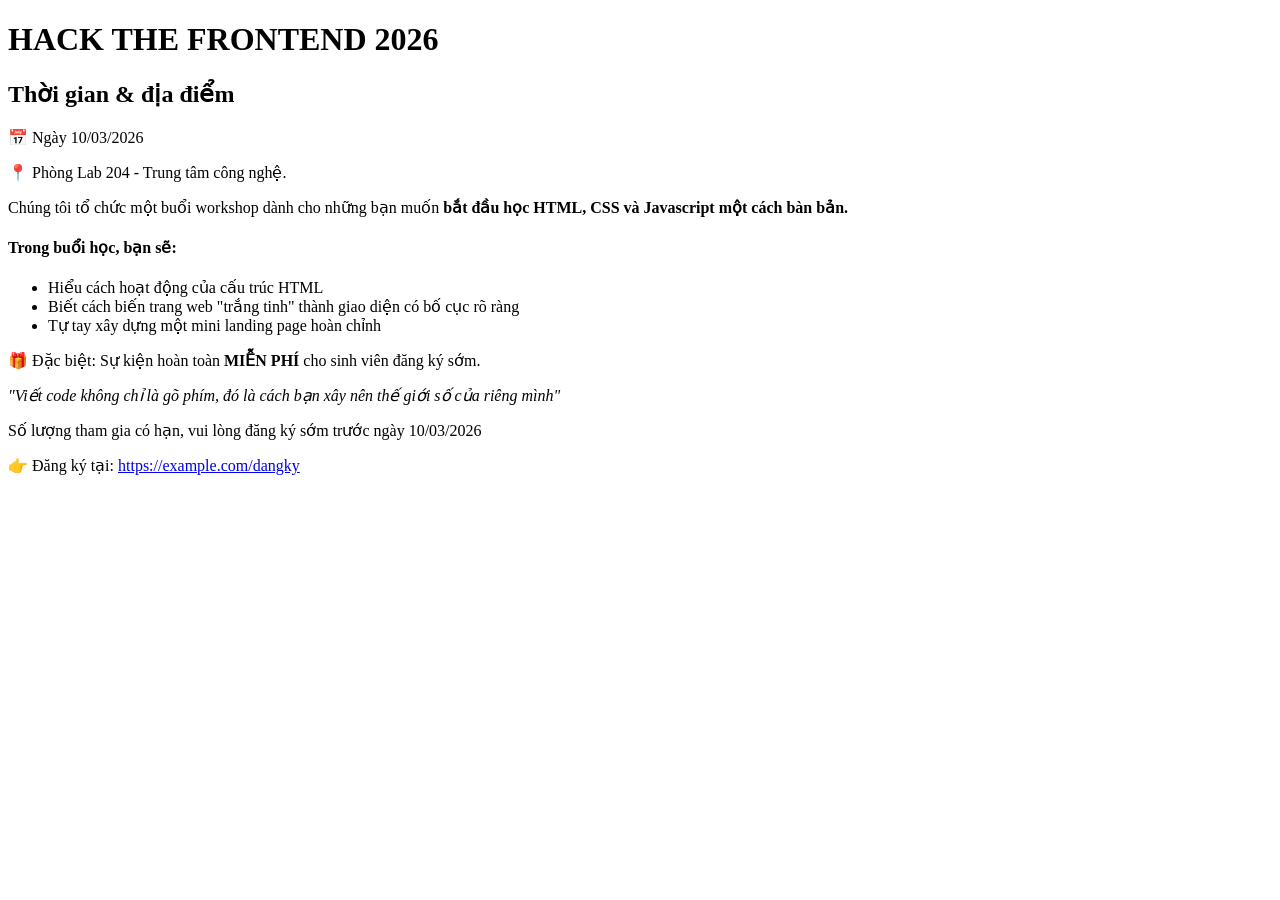
<file: Bai1/index.html>
<!DOCTYPE html>
<html lang="vi">
<head>
    <meta charset="UTF-8">
    <meta name="viewport" content="width=device-width, initial-scale=1.0">
    <title>Thông báo sự kiện</title>
</head>
<body>
    <div>
        <h1>HACK THE FRONTEND 2026</h1>

        <div>
            <h2>Thời gian & địa điểm</h2>
            <p>📅 Ngày 10/03/2026</p>
            <p>📍 Phòng Lab 204 - Trung tâm công nghệ.</p>
        </div>
    </div>

    <div>
        <p>Chúng tôi tổ chức một buổi workshop dành cho những bạn muốn <strong>bắt đầu học HTML, CSS và Javascript một cách bàn bản.</strong></p>
        <h4>Trong buổi học, bạn sẽ:</h4>
        
        <ul>
            <li>Hiểu cách hoạt động của cấu trúc HTML</li>
            <li>Biết cách biến trang web "trắng tinh" thành giao diện có bố cục rõ ràng</li>
            <li>Tự tay xây dựng một mini landing page hoàn chỉnh</li>
        </ul>

        <P>🎁 Đặc biệt: Sự kiện hoàn toàn <Strong>MIỄN PHÍ</Strong> cho sinh viên đăng ký sớm.</P>
        <p><em>"Viết code không chỉ là gõ phím, đó là cách bạn xây nên thế giới số của riêng mình"</em></p>
        <p>Số lượng tham gia có hạn, vui lòng đăng ký sớm trước ngày 10/03/2026</p>
        <p>👉 Đăng ký tại: <a href="#">https://example.com/dangky</a></p>
    </div>
</body>
</html>
</file>
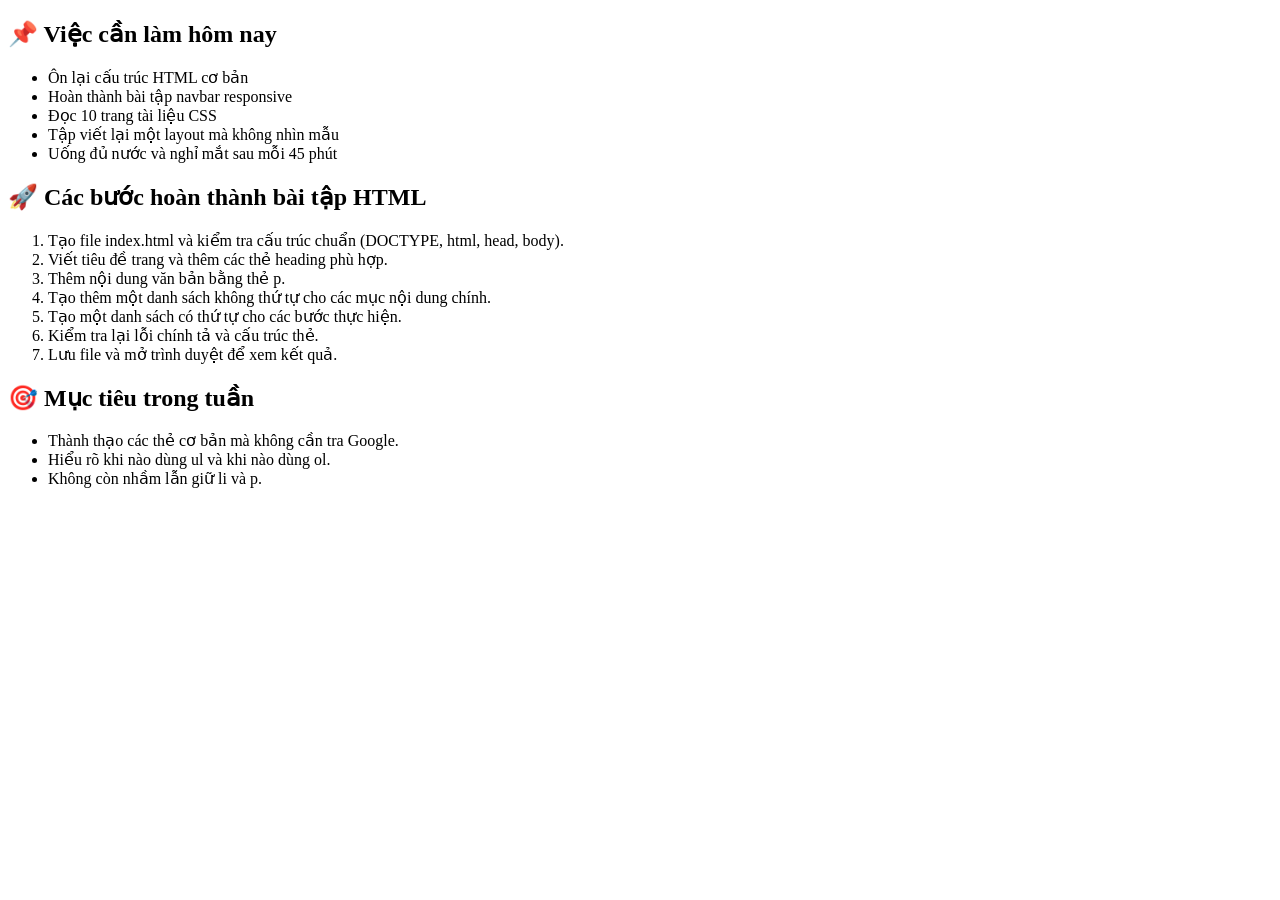
<file: Bai3/index.html>
<!DOCTYPE html>
<html lang="vi">
<head>
    <meta charset="UTF-8">
    <meta name="viewport" content="width=device-width, initial-scale=1.0">
    <title>Document</title>
</head>
<body>
    <div>
        <h2>📌 Việc cần làm hôm nay</h2>
        <ul>
            <li>Ôn lại cấu trúc HTML cơ bản</li>
            <li>Hoàn thành bài tập navbar responsive</li>
            <li>Đọc 10 trang tài liệu CSS</li>
            <li>Tập viết lại một layout mà không nhìn mẫu</li>
            <li>Uống đủ nước và nghỉ mắt sau mỗi 45 phút</li>
        </ul>
    </div>

    <div>
        <h2>🚀 Các bước hoàn thành bài tập HTML</h2>
        <ol>
            <li>Tạo file index.html và kiểm tra cấu trúc chuẩn (DOCTYPE, html, head, body).</li>
            <li>Viết tiêu đề trang và thêm các thẻ heading phù hợp.</li>
            <li>Thêm nội dung văn bản bằng thẻ p.</li>
            <li>Tạo thêm một danh sách không thứ tự cho các mục nội dung chính.</li>
            <li>Tạo một danh sách có thứ tự cho các bước thực hiện.</li>
            <li>Kiểm tra lại lỗi chính tả và cấu trúc thẻ.</li>
            <li>Lưu file và mở trình duyệt để xem kết quả.</li>
        </ol>
    </div>

    <div>
        <h2>🎯 Mục tiêu trong tuần</h2>
        <ul>
            <li>Thành thạo các thẻ cơ bản mà không cần tra Google.</li>
            <li>Hiểu rõ khi nào dùng ul và khi nào dùng ol.</li>
            <li>Không còn nhầm lẫn giữ li và p.</li>
        </ul>
    </div>
</body>
</html>
</file>
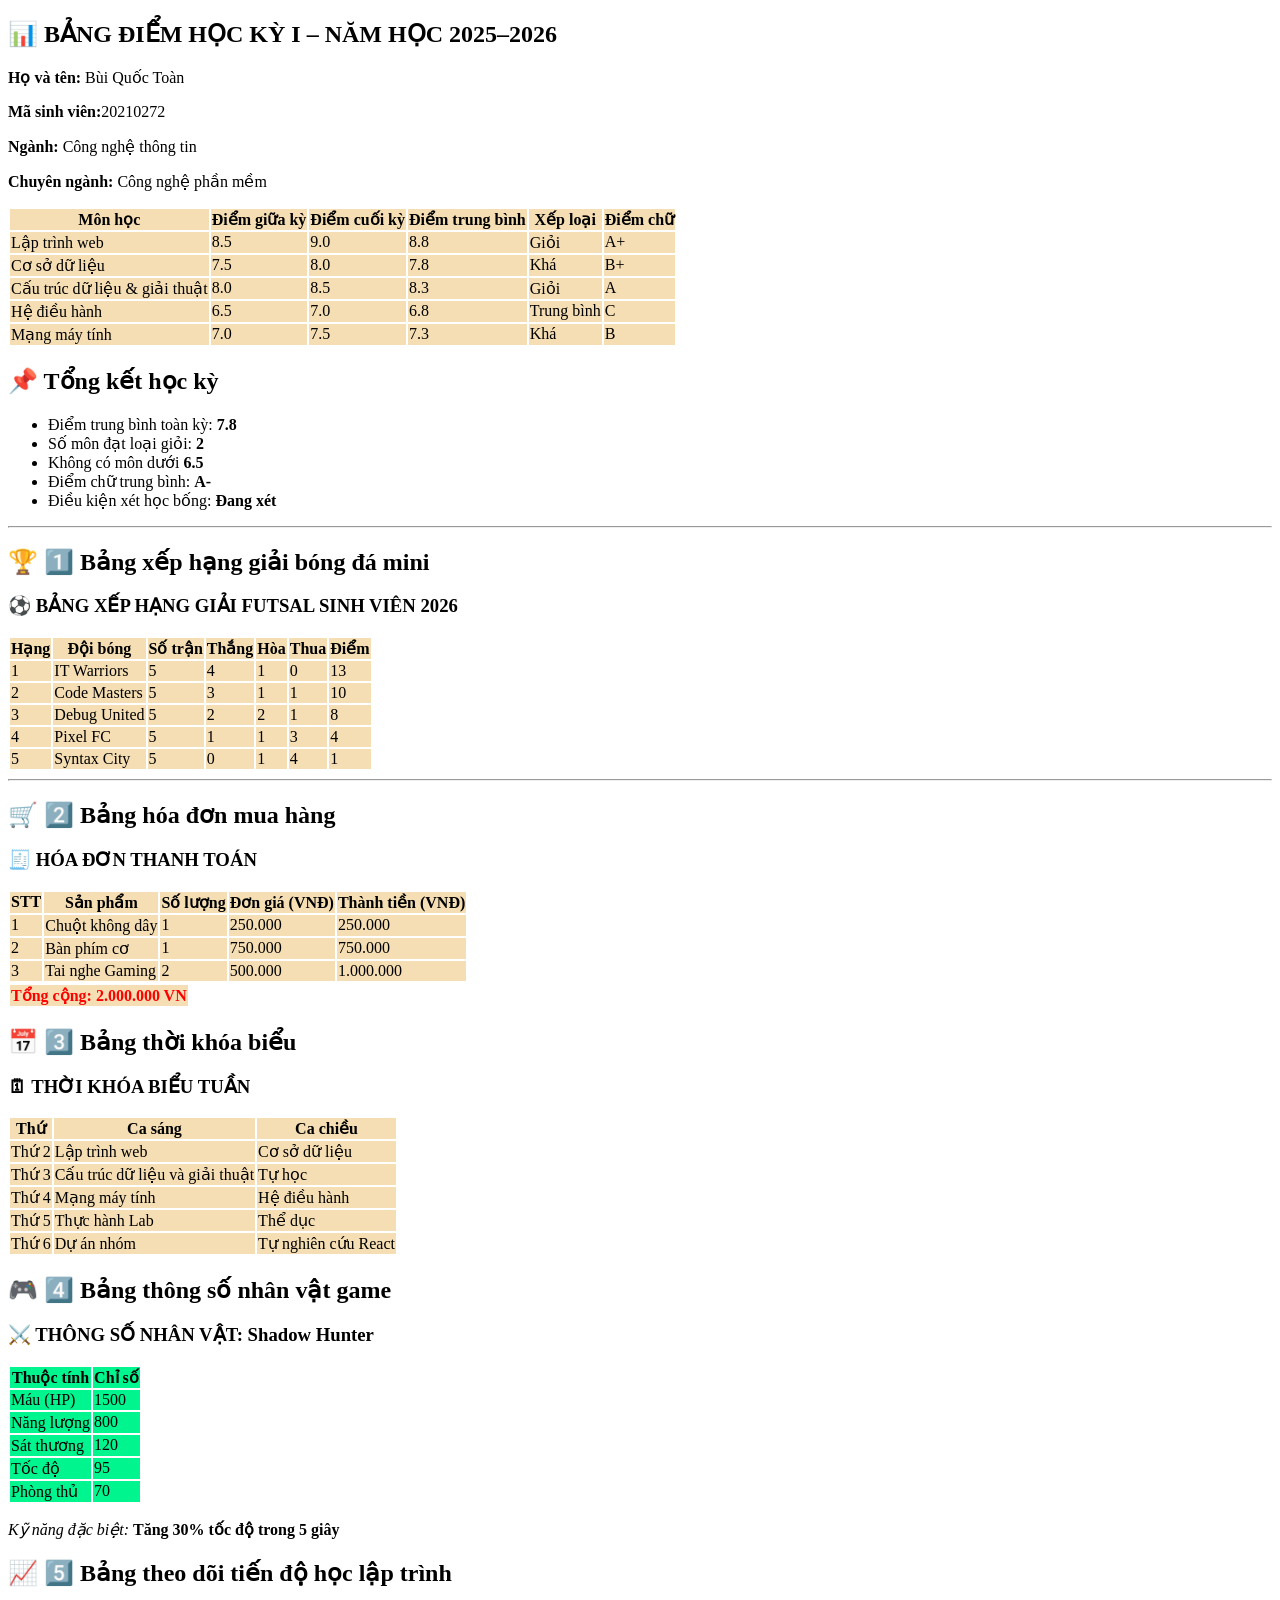
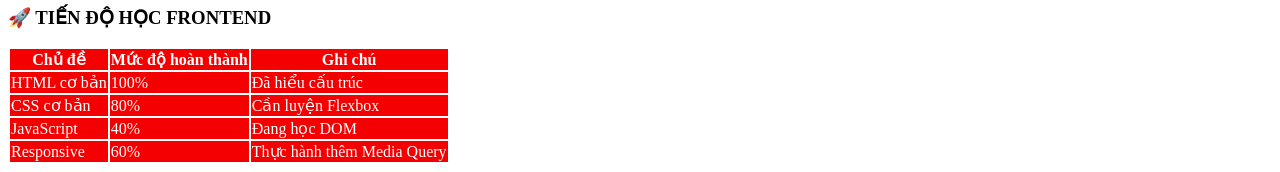
<file: Bai4/index.html>
<!DOCTYPE html>
<html lang="en">
<head>
    <meta charset="UTF-8">
    <meta name="viewport" content="width=device-width, initial-scale=1.0">
    <title>Bảng điểm sinh viên</title>
</head>
<body>
    <div>
    <div>
        <h2>📊 BẢNG ĐIỂM HỌC KỲ I – NĂM HỌC 2025–2026</h2>
        <p><strong>Họ và tên:</strong> Bùi Quốc Toàn</p>
        <p><strong>Mã sinh viên:</strong>20210272</p>
        <p><strong>Ngành: </strong>Công nghệ thông tin</p>
        <p><strong>Chuyên ngành: </strong>Công nghệ phần mềm</p>
    </div>

    <div>
        <table>
            <tr style="border: 2px; background: wheat;">
                <th>Môn học</th>
                <th>Điểm giữa kỳ</th>
                <th>Điểm cuối kỳ</th>
                <th>Điểm trung bình</th>
                <th>Xếp loại</th>
                <th>Điểm chữ</th>
            </tr>
            <tr style="border: 2px; background: wheat;">
                <td>Lập trình web</td>
                <td>8.5</td>
                <td>9.0</td>
                <td>8.8</td>
                <td>Giỏi</td>
                <td>A+</td>
            </tr>
            <tr style="border: 2px; background: wheat;">
                <td>Cơ sở dữ liệu</td>
                <td>7.5</td>
                <td>8.0</td>
                <td>7.8</td>
                <td>Khá</td>
                <td>B+</td>
            </tr>
            <tr style="border: 2px; background: wheat;">
                <td>Cấu trúc dữ liệu & giải thuật</td>
                <td>8.0</td>
                <td>8.5</td>
                <td>8.3</td>
                <td>Giỏi</td>
                <td>A</td>
            </tr>
            <tr style="border: 2px; background: wheat;">
                <td>Hệ điều hành</td>
                <td>6.5</td>
                <td>7.0</td>
                <td>6.8</td>
                <td>Trung bình</td>
                <td>C</td>
            </tr>
            <tr style="border: 2px; background: wheat;">
                <td>Mạng máy tính</td>
                <td>7.0</td>
                <td>7.5</td>
                <td>7.3</td>
                <td>Khá</td>
                <td>B</td>
            </tr>
        </table>
    </div>
    
    <div>
        <h2>📌 Tổng kết học kỳ</h2>
        <ul>
            <li>Điểm trung bình toàn kỳ: <strong>7.8</strong></li>
            <li>Số môn đạt loại giỏi: <strong>2</strong></li>
            <li>Không có môn dưới <strong>6.5</strong></li>
            <li>Điểm chữ trung bình: <strong>A-</strong></li>
            <li>Điều kiện xét học bống: <strong>Đang xét</strong></li>
        </ul>
    </div>
    </div>

    <hr>

    <div>
        <div>
            <h2>🏆 1️⃣ Bảng xếp hạng giải bóng đá mini</h2>
            <h3>⚽ BẢNG XẾP HẠNG GIẢI FUTSAL SINH VIÊN 2026</h3>
        </div>
        <div>
            <table>
                <tr style="border: 2px; background: wheat;">
                    <th>Hạng</th>
                    <th>Đội bóng</th>
                    <th>Số trận</th>
                    <th>Thắng</th>
                    <th>Hòa</th>
                    <th>Thua</th>
                    <th>Điểm</th>
                </tr>

                <tr style="border: 2px; background: wheat;">
                    <td>1</td>
                    <td>IT Warriors</td>
                    <td>5</td>
                    <td>4</td>
                    <td>1</td>
                    <td>0</td>
                    <td>13</td>
                </tr>

                <tr style="border: 2px; background: wheat;">
                    <td>2</td>
                    <td>Code Masters</td>
                    <td>5</td>
                    <td>3</td>
                    <td>1</td>
                    <td>1</td>
                    <td>10</td>
                </tr>

                <tr style="border: 2px; background: wheat;">
                    <td>3</td>
                    <td>Debug United</td>
                    <td>5</td>
                    <td>2</td>
                    <td>2</td>
                    <td>1</td>
                    <td>8</td>
                </tr>

                <tr style="border: 2px; background: wheat;">
                    <td>4</td>
                    <td>Pixel FC</td>
                    <td>5</td>
                    <td>1</td>
                    <td>1</td>
                    <td>3</td>
                    <td>4</td>
                </tr>

                <tr style="border: 2px; background: wheat;">
                    <td>5</td>
                    <td>Syntax City</td>
                    <td>5</td>
                    <td>0</td>
                    <td>1</td>
                    <td>4</td>
                    <td>1</td>
                </tr>

            </table>
        </div>

    </div>

    <hr>

    <div>
        <div>
            <h2>🛒 2️⃣ Bảng hóa đơn mua hàng</h2>
            <h3>🧾 HÓA ĐƠN THANH TOÁN</h3>
        </div>

        <div>
            <table >
                <tr style="border: 2px; background: wheat;">
                    <th>STT</th>
                    <th>Sản phẩm</th>
                    <th>Số lượng</th>
                    <th>Đơn giá (VNĐ)</th>
                    <th>Thành tiền (VNĐ)</th>
                </tr>

                <tr style="border: 2px; background: wheat;">
                    <td>1</td>
                    <td>Chuột không dây</td>
                    <td>1</td>
                    <td>250.000</td>
                    <td>250.000</td>
                </tr>
                
                <tr style="border: 2px; background: wheat;">
                    <td>2</td>
                    <td>Bàn phím cơ</td>
                    <td>1</td>
                    <td>750.000</td>
                    <td>750.000</td>
                </tr>
                
                <tr style="border: 2px; background: wheat;">
                    <td>3</td>
                    <td>Tai nghe Gaming</td>
                    <td>2</td>
                    <td>500.000</td>
                    <td>1.000.000</td>
                </tr>
                
            </table>
            <table>
                <tr style="border: 2px; background: wheat;">
                    <th style="color: red;">Tổng cộng: 2.000.000 VN</th>
                </tr>
            </table>
        </div>
    </div>

    <div>
        <div>
            <h2>📅 3️⃣ Bảng thời khóa biểu</h2>
            <h3>🗓 THỜI KHÓA BIỂU TUẦN</h3>
        </div>
        
        <div>
            <table>
                <tr style="border: 2px; background: wheat;">
                    <th>Thứ</th>
                    <th>Ca sáng</th>
                    <th>Ca chiều</th>
                </tr>

                <tr style="border: 2px; background: wheat;">
                    <td>Thứ 2</td>
                    <td>Lập trình web</td>
                    <td>Cơ sở dữ liệu</td>
                </tr>

                <tr style="border: 2px; background: wheat;">
                    <td>Thứ 3</td>
                    <td>Cấu trúc dữ liệu và giải thuật</td>
                    <td>Tự học</td>
                </tr>
                <tr style="border: 2px; background: wheat;">
                    <td>Thứ 4</td>
                    <td>Mạng máy tính</td>
                    <td>Hệ điều hành</td>
                </tr>

                <tr style="border: 2px; background: wheat;">
                    <td>Thứ 5</td>
                    <td>Thực hành Lab</td>
                    <td>Thể dục</td>    
                </tr>

                <tr style="border: 2px; background: wheat;">
                    <td>Thứ 6</td>
                    <td>Dự án nhóm</td>
                    <td>Tự nghiên cứu React</td>
                </tr>
            </table>
        </div>
    </div>

    <div>
        <div>
            <h2>🎮 4️⃣ Bảng thông số nhân vật game</h2>
            <h3>⚔️ THÔNG SỐ NHÂN VẬT: Shadow Hunter</h3>
        </div>
        
        <div>
            <table>
                <tr style="border: 5px; background: rgb(0, 245, 143);">
                    <th>Thuộc tính</th>
                    <th>Chỉ số</th>
                </tr>

                <tr style="border: 5px; background: rgb(0, 245, 143);">
                    <td>Máu (HP)</td>
                    <td>1500</td>
                </tr>

                <tr style="border: 5px; background: rgb(0, 245, 143);">
                    <td>Năng lượng</td>
                    <td>800</td>
                </tr>

                <tr style="border: 5px; background: rgb(0, 245, 143);">
                    <td>Sát thương</td>
                    <td>120</td>
                </tr>

                <tr style="border: 5px; background: rgb(0, 245, 143);">
                    <td>Tốc độ</td>
                    <td>95</td>
                </tr>
                
                <tr style="border: 5px; background: rgb(0, 245, 143);">
                    <td>Phòng thủ</td>
                    <td>70</td>
                </tr>
                
            </table>
            <p> <em>Kỹ năng đặc biệt:</em> <strong>Tăng 30% tốc độ trong 5 giây</strong></p>
        </div>

    </div>

    <div>
        <div>
            <h2>📈 5️⃣ Bảng theo dõi tiến độ học lập trình</h2>
            <h3>🚀 TIẾN ĐỘ HỌC FRONTEND</h3>
        </div>

        <div>
            <table>
                <tr style="border: 5px; background: rgb(245, 0, 0); color: white;">
                    <th>Chủ đề</th>
                    <th>Mức độ hoàn thành</th>
                    <th>Ghi chú</th>
                </tr>

                <tr style="border: 5px; background: rgb(245, 0, 0); color: white;">
                    <td>HTML cơ bản</td>
                    <td>100%</td>
                    <td>Đã hiểu cấu trúc</td>
                </tr>

                <tr style="border: 5px; background: rgb(245, 0, 0); color: white;">
                    <td>CSS cơ bản</td>
                    <td>80%</td>
                    <td>Cần luyện Flexbox</td>
                </tr>

                <tr style="border: 5px; background: rgb(245, 0, 0); color: white;">
                    <td>JavaScript</td>
                    <td>40%</td>
                    <td>Đang học DOM</td>
                </tr>

                <tr style="border: 5px; background: rgb(245, 0, 0); color: white;">
                    <td>Responsive</td>
                    <td>60%</td>
                    <td>Thực hành thêm Media Query</td>
                </tr>
            </table>
        </div>
    </div>
</body>
</html>
</file>
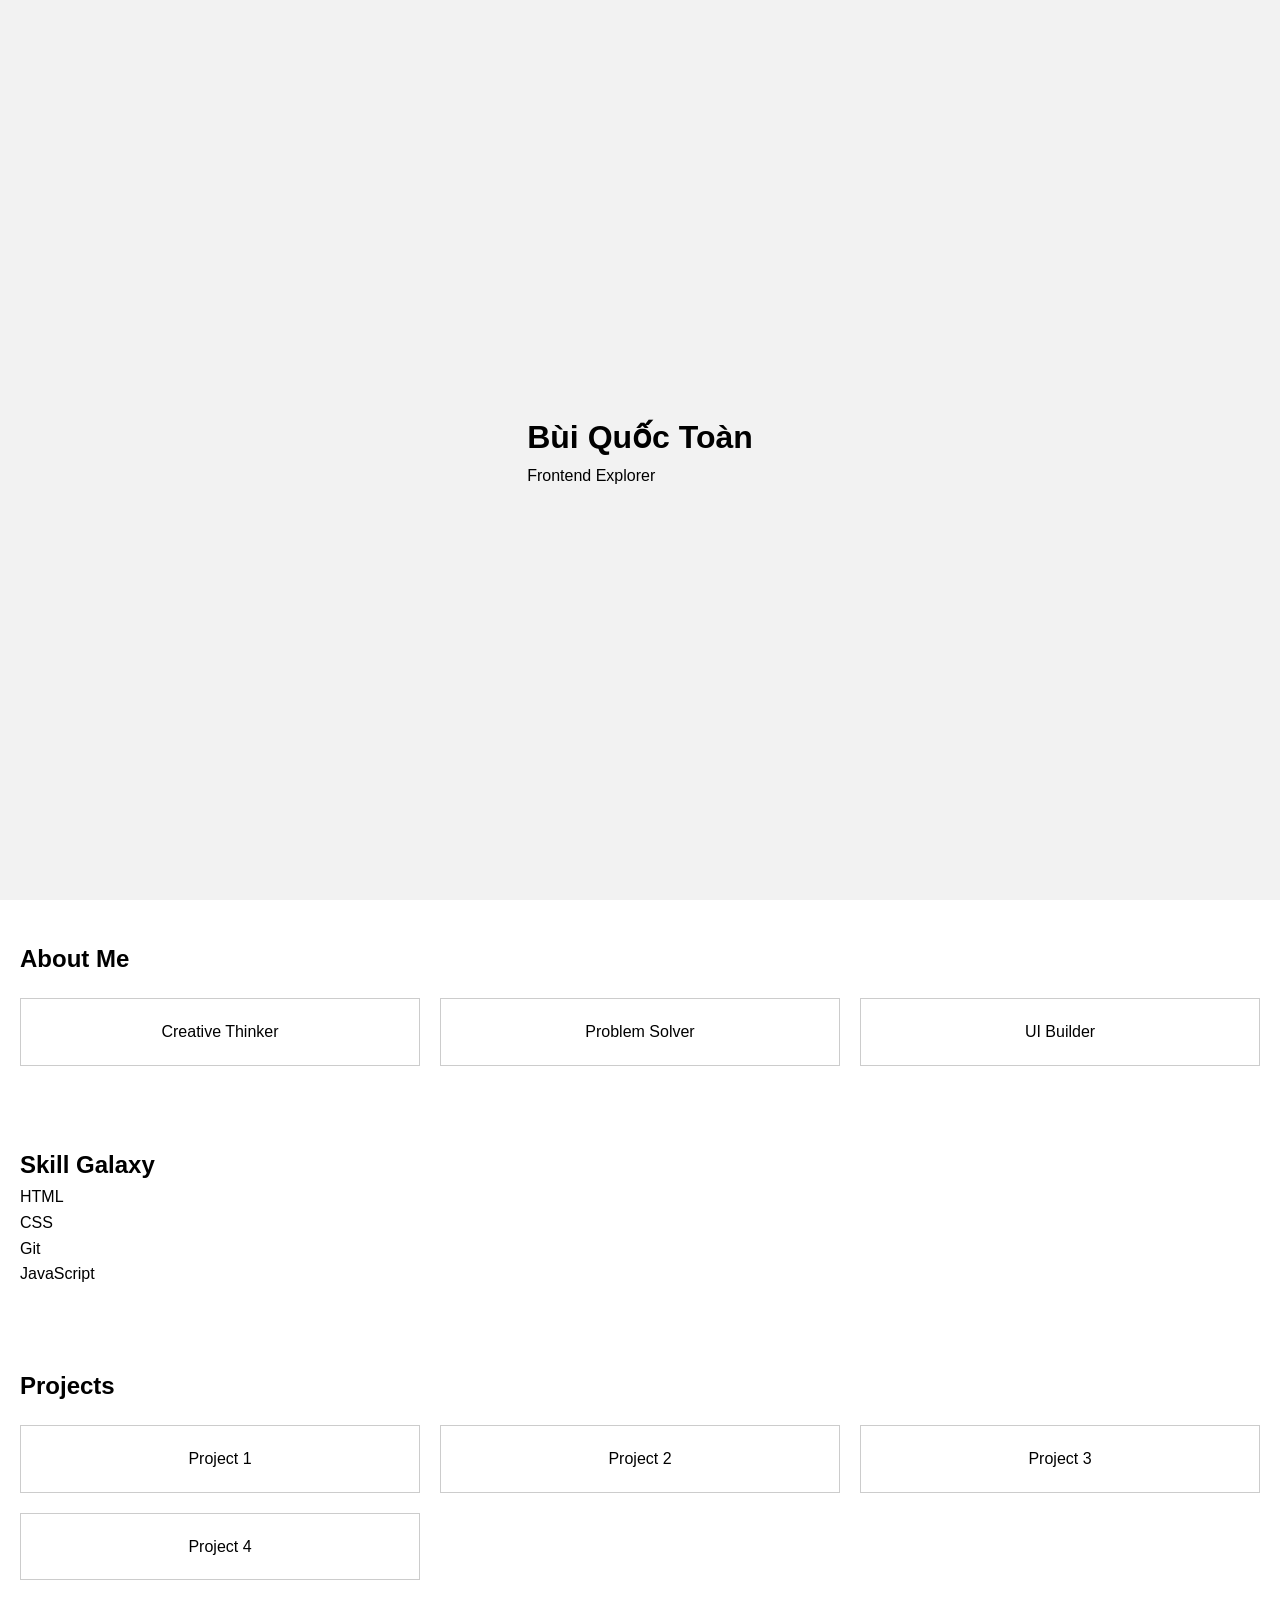
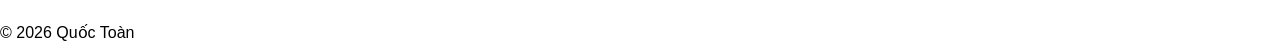
<file: Thuc-hanh-CSS/bai-1/index.html>
<!DOCTYPE html>
<html lang="vi">
<head>
  <meta charset="UTF-8" />
  <meta name="viewport" content="width=device-width, initial-scale=1.0" />
  <title>Quốc Toàn | Creative Frontend</title>
  <link rel="stylesheet" href="style.css" />
</head>
<body>

  <header class="hero">
    <div class="hero__content">
      <h1 class="hero__title">Bùi Quốc Toàn</h1>
      <p class="hero__tagline">Frontend Explorer</p>
    </div>
  </header>

  <main>

    <section class="about">
      <h2>About Me</h2>
      <div class="about__cards">
        <article class="card">Creative Thinker</article>
        <article class="card">Problem Solver</article>
        <article class="card">UI Builder</article>
      </div>
    </section>

    <section class="skills">
      <h2>Skill Galaxy</h2>
      <div class="skills__container">
        <div class="skill">HTML</div>
        <div class="skill">CSS</div>
        <div class="skill">Git</div>
        <div class="skill">JavaScript</div>
      </div>
    </section>

    <section class="projects">
      <h2>Projects</h2>
      <div class="projects__grid">
        <article class="project project--big">Project 1</article>
        <article class="project">Project 2</article>
        <article class="project">Project 3</article>
        <article class="project project--wide">Project 4</article>
      </div>
    </section>

  </main>

  <footer>
    <p>© 2026 Quốc Toàn</p>
  </footer>

</body>
</html>
</file>
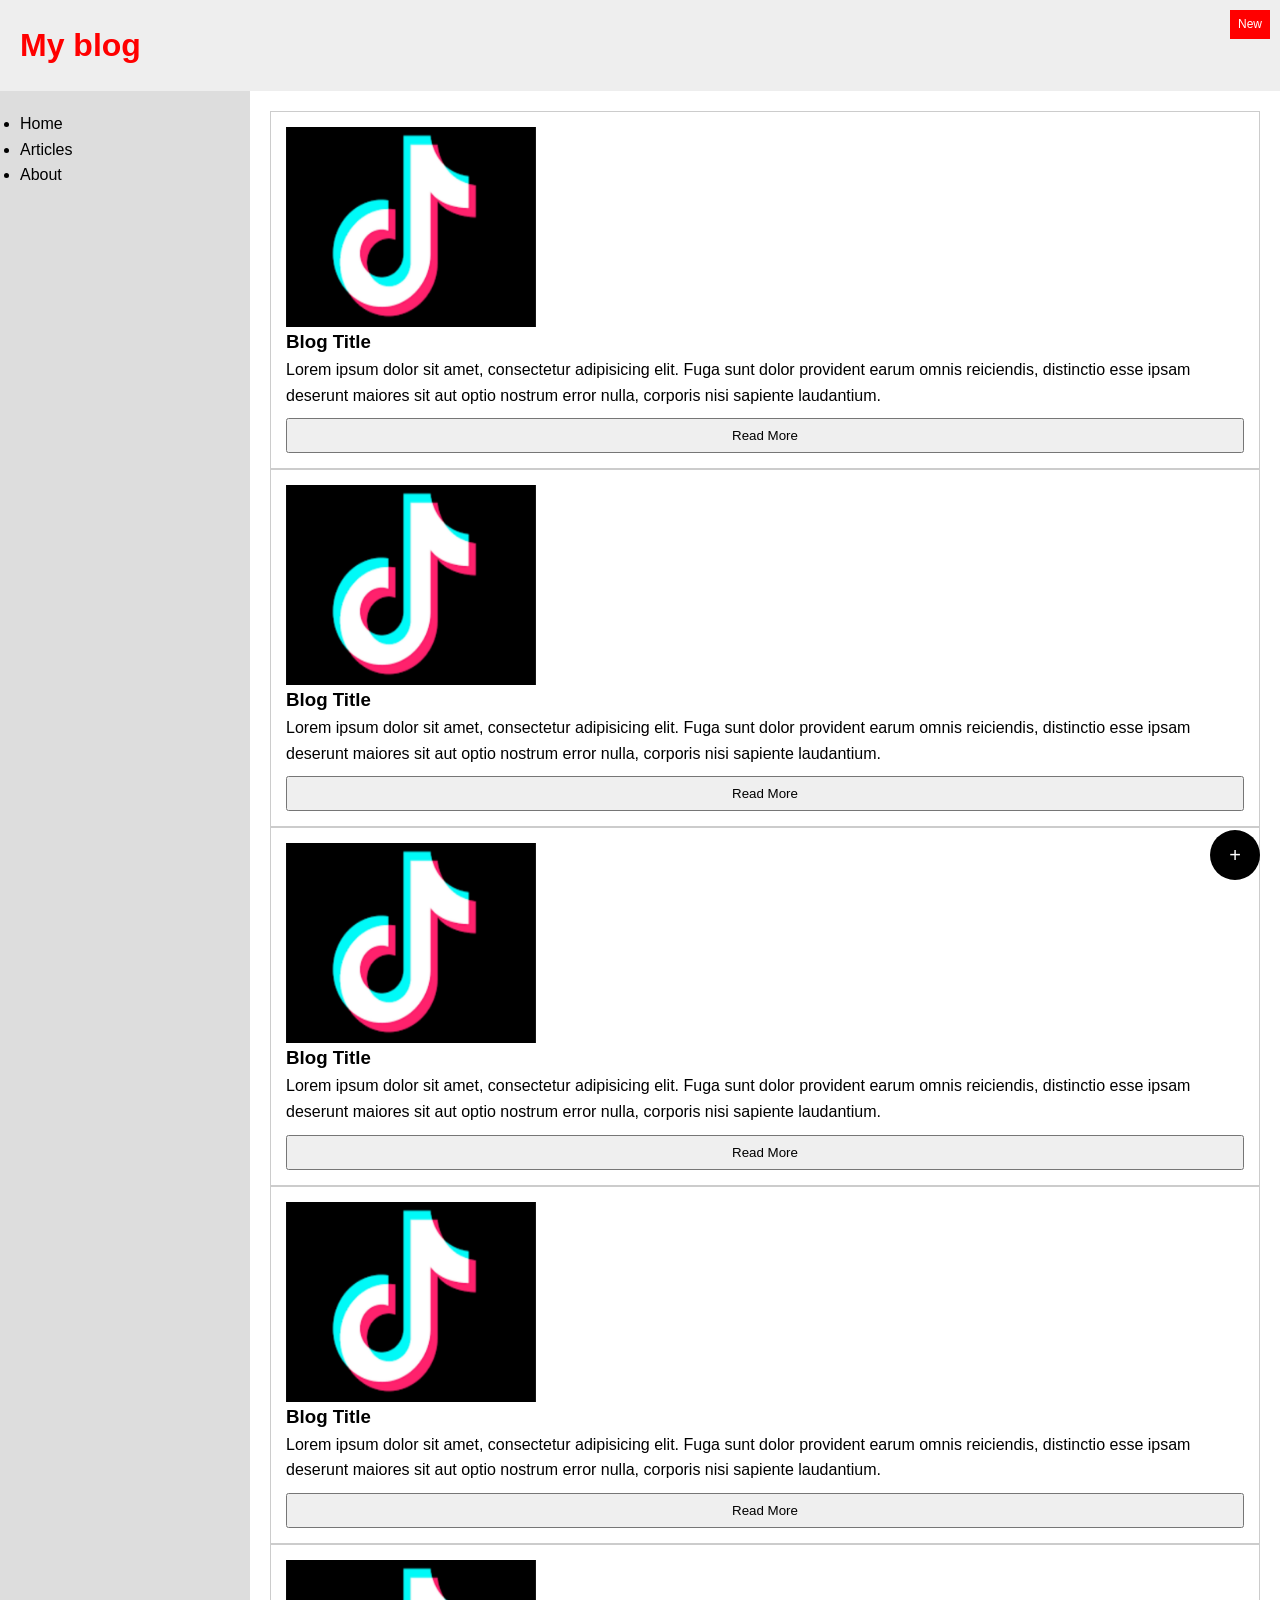
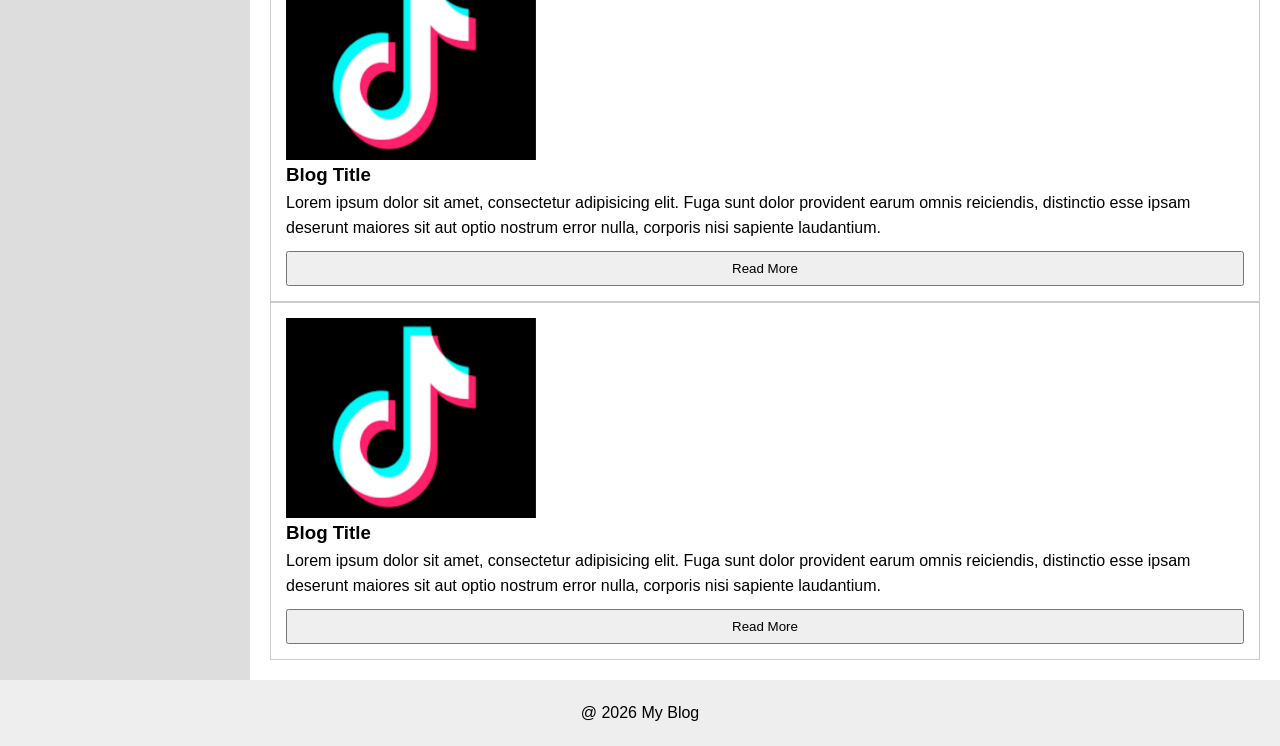
<file: Thuc-hanh-CSS/bai-2/index.html>
<!DOCTYPE html>
<html lang="vi">
<head>
    <meta charset="UTF-8">
    <meta name="viewport" content="width=device-width, initial-scale=1.0">
    <title>Blog Layout Training</title>
    <link rel="stylesheet" href="style.css">
</head>
<body>
    <!-- Layout Grip chính -->
     <div class="layout">

        <!-- HEADER -->
        <header class="header">
        <h1>My blog</h1>    
        </header>

        <!-- SIDE BAR -->
         <aside class="sidebar">
            <nav >
                <ul>
                    <li>Home</li>
                    <li>Articles</li>
                    <li>About</li>
                </ul>
            </nav>
         </aside>

         <!-- MAIN CONTENT -->
        <main class="main">
            <!-- Grip chứa các blog card -->
             <div class="blog-grip">
                <!-- Một blog card -->
                 <article class="card">
                    <div class="image-wrap">
                        <img src="/Thuc-hanh-CSS/img/iconTT.jpg" alt="Ảnh minh họa">
                        <span class="badge">New</span>
                    </div>
                    <h3>Blog Title</h3>
                    <p>Lorem ipsum dolor sit amet, consectetur adipisicing elit. Fuga sunt dolor provident earum omnis reiciendis, distinctio esse ipsam deserunt maiores sit aut optio nostrum error nulla, corporis nisi sapiente laudantium.</p>
                    <button>Read More</button>
                 </article>

                 <article class="card">
                    <div class="image-wrap">
                        <img src="/Thuc-hanh-CSS/img/iconTT.jpg" alt="Ảnh minh họa">
                        <span class="badge">New</span>
                    </div>
                    <h3>Blog Title</h3>
                    <p>Lorem ipsum dolor sit amet, consectetur adipisicing elit. Fuga sunt dolor provident earum omnis reiciendis, distinctio esse ipsam deserunt maiores sit aut optio nostrum error nulla, corporis nisi sapiente laudantium.</p>
                    <button>Read More</button>
                 </article>

                 <article class="card">
                    <div class="image-wrap">
                        <img src="/Thuc-hanh-CSS/img/iconTT.jpg" alt="Ảnh minh họa">
                        <span class="badge">New</span>
                    </div>
                    <h3>Blog Title</h3>
                    <p>Lorem ipsum dolor sit amet, consectetur adipisicing elit. Fuga sunt dolor provident earum omnis reiciendis, distinctio esse ipsam deserunt maiores sit aut optio nostrum error nulla, corporis nisi sapiente laudantium.</p>
                    <button>Read More</button>
                 </article>

                 <article class="card">
                    <div class="image-wrap">
                        <img src="/Thuc-hanh-CSS/img/iconTT.jpg" alt="Ảnh minh họa">
                        <span class="badge">New</span>
                    </div>
                    <h3>Blog Title</h3>
                    <p>Lorem ipsum dolor sit amet, consectetur adipisicing elit. Fuga sunt dolor provident earum omnis reiciendis, distinctio esse ipsam deserunt maiores sit aut optio nostrum error nulla, corporis nisi sapiente laudantium.</p>
                    <button>Read More</button>
                 </article>

                 <article class="card">
                    <div class="image-wrap">
                        <img src="/Thuc-hanh-CSS/img/iconTT.jpg" alt="Ảnh minh họa">
                        <span class="badge">New</span>
                    </div>
                    <h3>Blog Title</h3>
                    <p>Lorem ipsum dolor sit amet, consectetur adipisicing elit. Fuga sunt dolor provident earum omnis reiciendis, distinctio esse ipsam deserunt maiores sit aut optio nostrum error nulla, corporis nisi sapiente laudantium.</p>
                    <button>Read More</button>
                 </article>

                 <article class="card">
                    <div class="image-wrap">
                        <img src="/Thuc-hanh-CSS/img/iconTT.jpg" alt="Ảnh minh họa">
                        <span class="badge">New</span>
                    </div>
                    <h3>Blog Title</h3>
                    <p>Lorem ipsum dolor sit amet, consectetur adipisicing elit. Fuga sunt dolor provident earum omnis reiciendis, distinctio esse ipsam deserunt maiores sit aut optio nostrum error nulla, corporis nisi sapiente laudantium.</p>
                    <button>Read More</button>
                 </article>
             </div>
             
        </main>

        <!-- FOOTER -->
         <footer class="footer">
            <p>@ 2026 My Blog</p>
         </footer>

         <!-- Floating Button -->
          <button class="floating-btn">+</button>
     </div>

</body>
</html>
</file>
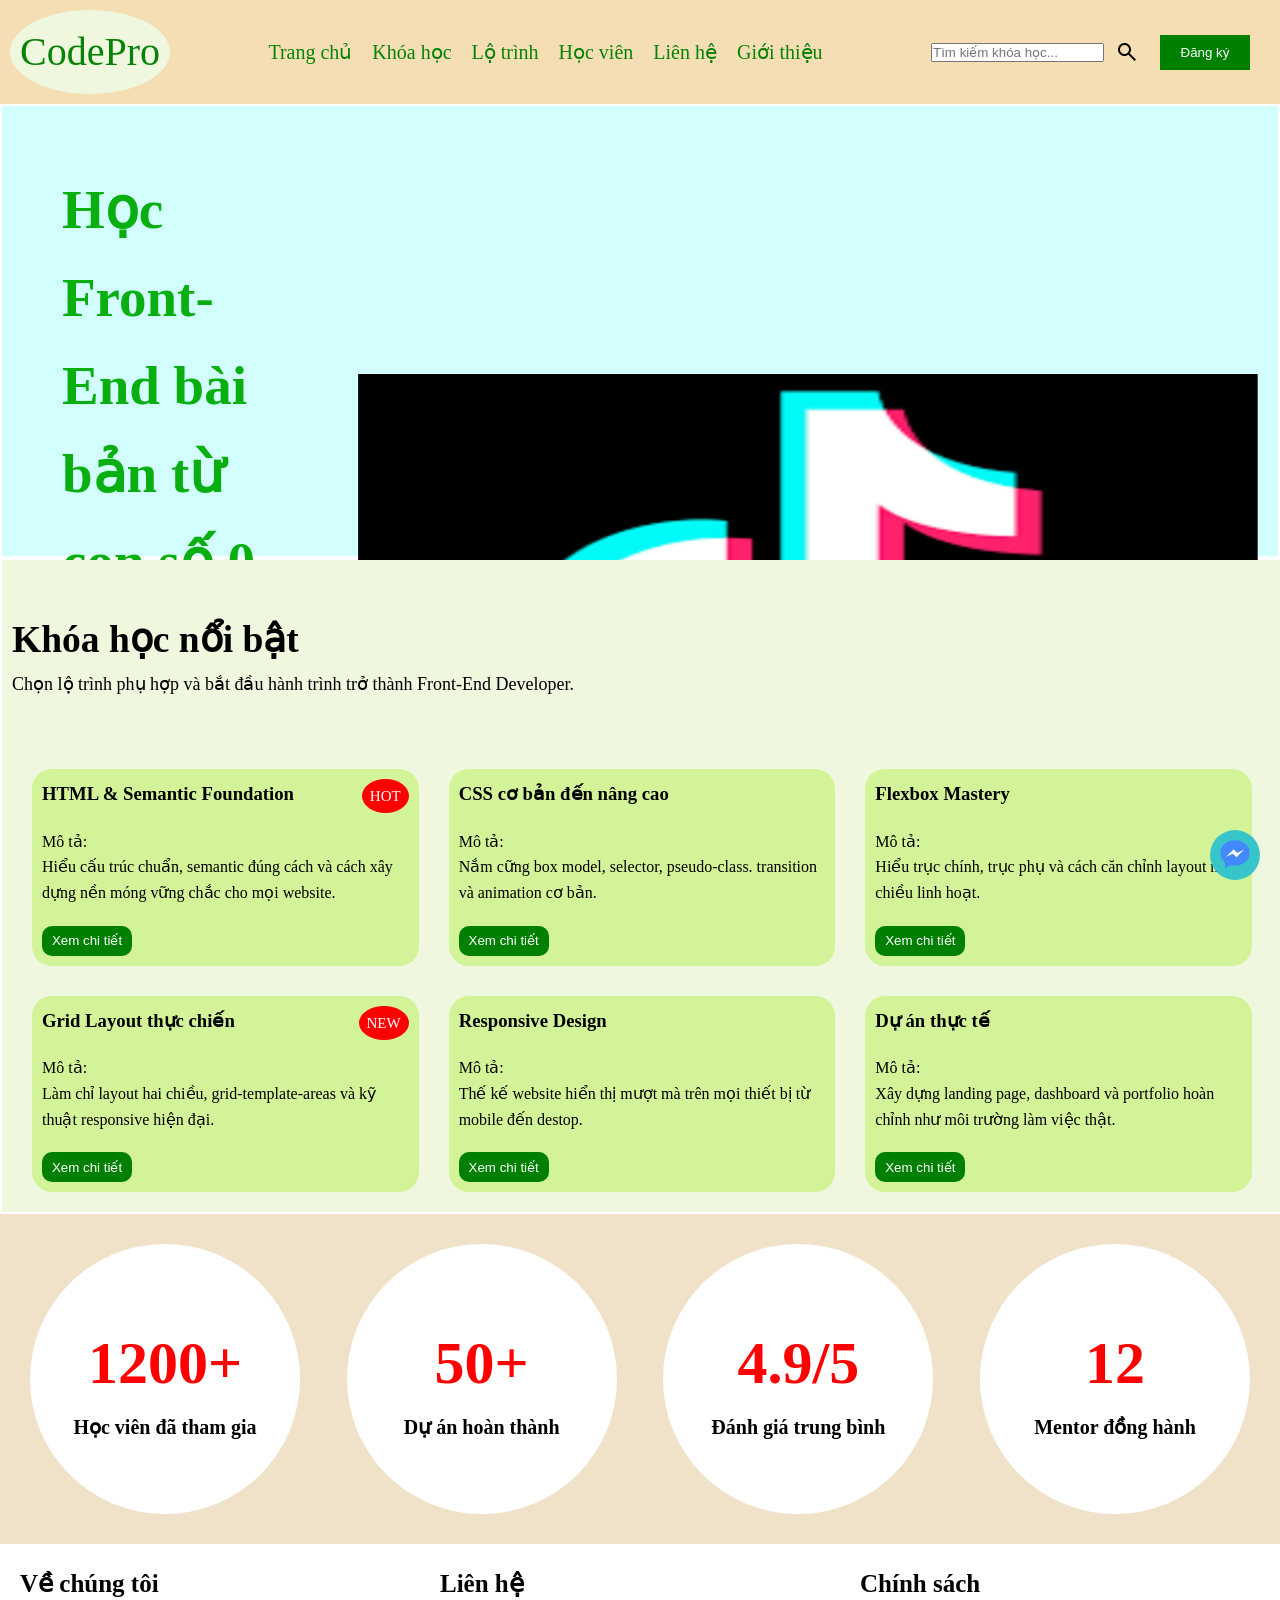
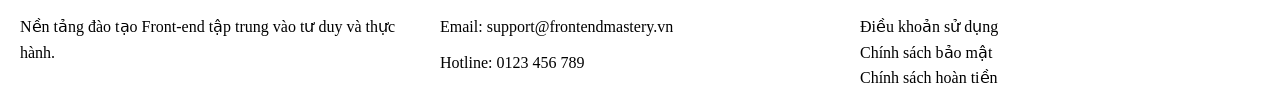
<file: Thuc-hanh-CSS/bai-3/index.html>
<!DOCTYPE html>
<html lang="vi">
<head>
    <meta charset="UTF-8">
    <meta name="viewport" content="width=device-width, initial-scale=1.0">
    <link rel="stylesheet" href="style.css">
    <link rel="stylesheet" href="https://fonts.googleapis.com/css2?family=Material+Symbols+Outlined:opsz,wght,FILL,GRAD@20..48,100..700,0..1,-50..200&icon_names=search" />
    <title>Khóa học lập trình</title>
</head>
<body>
    
    <div class="layout">

        <!-- HEADER -->
         <header class="header">
            <div class="navbar">
            <div class="logo">CodePro</div>

            <div class="menu">
                <ul>
                    <li><a href="#">Trang chủ</a></li>
                    <li><a href="#">Khóa học</a></li>
                    <li><a href="#">Lộ trình</a></li>
                    <li><a href="#">Học viên</a></li>
                    <li><a href="#">Liên hệ</a></li>
                    <li><a href="#">Giới thiệu</a></li>
                </ul>
            </div>
            
            <div class="search-register">
                <input type="text" name="search" id="search" placeholder="Tìm kiếm khóa học...">
                  <label for="search"><span class="material-symbols-outlined">search</span></label>
                <button class="register-btn">Đăng ký</button>
            </div>
            </div>
         </header>

                      <!-- HERO SECTION -->
         <section class="hero">
            <div class="hero-content">
                <h1 class="hero-title"> Học Front-End bài bản từ con số 0</h1>
                <p class="hero-tagline">Làm chủ HTML, CSS, Flexbox và Grid.</p>
                <p class="hero-tagline">Xây dựng layout chuyên nghiệp, responsive thực chiến và tư duy như một Front-End Developer thực thụ.</p>
                <div class="hero-button">
                    <button>Bắt đầu học</button>
                    <button>Xem lộ trình</button>
                </div>
            </div>
            <div class="hero-image">
                <img src="/Thuc-hanh-CSS/img/iconTT.jpg" alt="Hình minh họa">
            </div>
         </section>
        
         
         <!-- MAIN -->
         <main class="main">
         

         
         <!-- SECTION FEATURED COURSES -->
        
            <section class="courses">
                <div class="courses-content">
                    <h2 >Khóa học nổi bật</h2>
                    <p >Chọn lộ trình phụ hợp và bắt đầu hành trình trở thành Front-End Developer.</p>
                </div>
                <div class="courses-card">
                    <article class="card">
                        <h3>HTML & Semantic Foundation</h3>
                        <p>Mô tả: <br>Hiểu cấu trúc chuẩn, semantic đúng cách và cách xây dựng nền móng vững chắc cho mọi website.</p>
                        <button class="view-detail-btn">Xem chi tiết</button>
                        <span class="badge">HOT</span>
                    </article>

                    <article class="card">
                        <h3>CSS cơ bản đến nâng cao</h3>
                        <p>Mô tả: <br>Nắm cững box model, selector, pseudo-class. transition và animation cơ bản.</p>
                        <button class="view-detail-btn">Xem chi tiết</button>
                    </article>

                    <article class="card">
                        <h3>Flexbox Mastery</h3>
                        <p>Mô tả: <br>Hiểu trục chính, trục phụ và cách căn chỉnh layout một chiều linh hoạt.</p>
                        <button class="view-detail-btn">Xem chi tiết</button>
                    </article>

                    <article class="card">
                        <h3>Grid Layout thực chiến</h3>
                        <p>Mô tả: <br>Làm chỉ layout hai chiều, grid-template-areas và kỹ thuật responsive hiện đại.</p>
                        <button class="view-detail-btn">Xem chi tiết</button>
                        <span class="badge">NEW</span>
                    </article>

                    <article class="card">
                        <h3>Responsive Design</h3>
                        <p>Mô tả: <br>Thế kế website hiển thị mượt mà trên mọi thiết bị từ mobile đến destop.</p>
                        <button class="view-detail-btn">Xem chi tiết</button>
                    </article>

                    <article class="card">
                        <h3>Dự án thực tế</h3>
                        <p>Mô tả: <br>Xây dựng landing page, dashboard và portfolio hoàn chỉnh như môi trường làm việc thật.</p>
                        <button class="view-detail-btn">Xem chi tiết</button>
                    </article>
                </div>
            </section>

         <!-- SECTION STATS -->

            <section class="stats">
                <article class="courses-box">
                    <h2>1200+</h2>
                    <p>Học viên đã tham gia</p>
                </article>
                
                <article class="courses-box">
                    <h2>50+</h2>
                    <p>Dự án hoàn thành</p>
                </article>

                <article class="courses-box">
                    <h2>4.9/5</h2>
                    <p>Đánh giá trung bình</p>
                </article>

                <article class="courses-box">
                    <h2>12</h2>
                    <p>Mentor đồng hành</p>
                </article>
            </section>
         </main>

         <!-- FOOTER -->
          <footer class="footer">
            <article class="about">
                <h4>Về chúng tôi</h4>
                <p>Nền tảng đào tạo Front-end tập trung vào tư duy và thực hành.</p>
            </article>

            <article class="contact">
                <h4>Liên hệ</h4>
                <p>Email: support@frontendmastery.vn</p>
                <p>Hotline: 0123 456 789</p>
            </article>

            <article class="policy">
                <h4>Chính sách</h4>
                <ul>
                    <li>Điều khoản sử dụng</li>
                    <li>Chính sách bảo mật</li>
                    <li>Chính sách hoàn tiền</li>
                </ul>
            </article>
          </footer>

          <!-- FLOATING BUTTON -->
           <button class="floating-btn"><img src="/Thuc-hanh-CSS/img/icon-mes.jpg" alt="messenger"></button>
    </div>

</body>
</html>
</file>
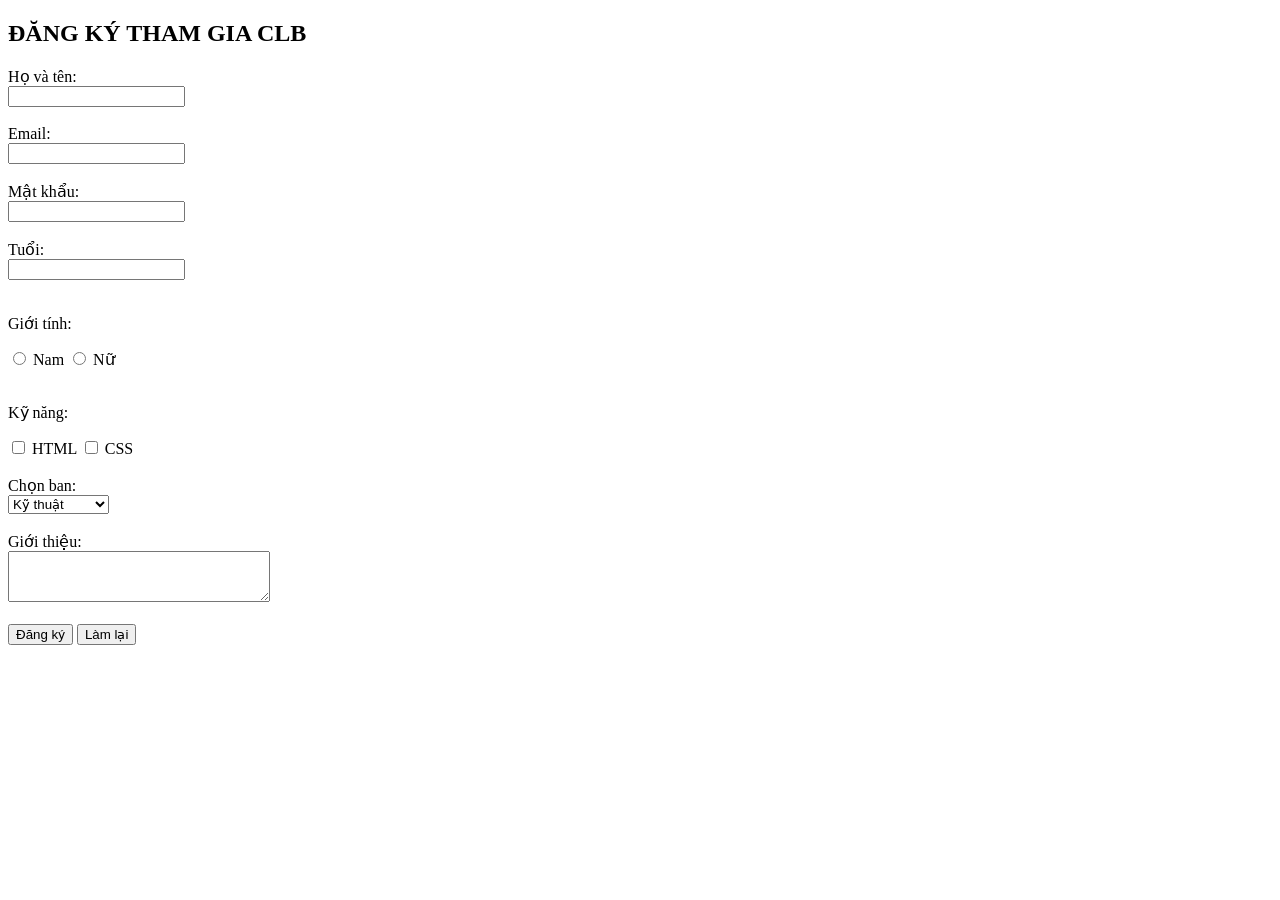
<file: Thuc-hanh-form-co-ban/bai-1.html>
<!DOCTYPE html>
<html lang="vi">
<head>
    <meta charset="UTF-8">
    <meta name="viewport" content="width=device-width, initial-scale=1.0">
    <title>ĐĂNG KÝ THAM GIA CLB</title>
</head>
<body>
     <h2>ĐĂNG KÝ THAM GIA CLB</h2>

    <form>

        <label for="name">Họ và tên:</label><br>
        <input type="text" id="name" name="name"><br><br>

        <label for="email">Email:</label><br>
        <input type="email" id="email" name="email"><br><br>

        <label for="password">Mật khẩu:</label><br>
        <input type="password" id="password" name="password"><br><br>

        <label for="age">Tuổi:</label><br>
        <input type="number" id="age" name="age"><br><br>

        <p>Giới tính:</p>
        <input type="radio" id="male" name="gender">
        <label for="male">Nam</label>

        <input type="radio" id="female" name="gender">
        <label for="female">Nữ</label>

        <br><br>

        <p>Kỹ năng:</p>
        <input type="checkbox" id="html" name="skill">
        <label for="html">HTML</label>

        <input type="checkbox" id="css" name="skill">
        <label for="css">CSS</label>

        <br><br>

        <label for="club">Chọn ban:</label><br>
        <select id="club" name="club">
            <option>Kỹ thuật</option>
            <option>Truyền thông</option>
            <option>Sự kiện</option>
        </select>

        <br><br>

        <label for="intro">Giới thiệu:</label><br>
        <textarea id="intro" name="intro" rows="3" cols="30"></textarea>

        <br><br>

        <button type="submit">Đăng ký</button>
        <button type="reset">Làm lại</button>

    </form>

</body>
</html>
</file>
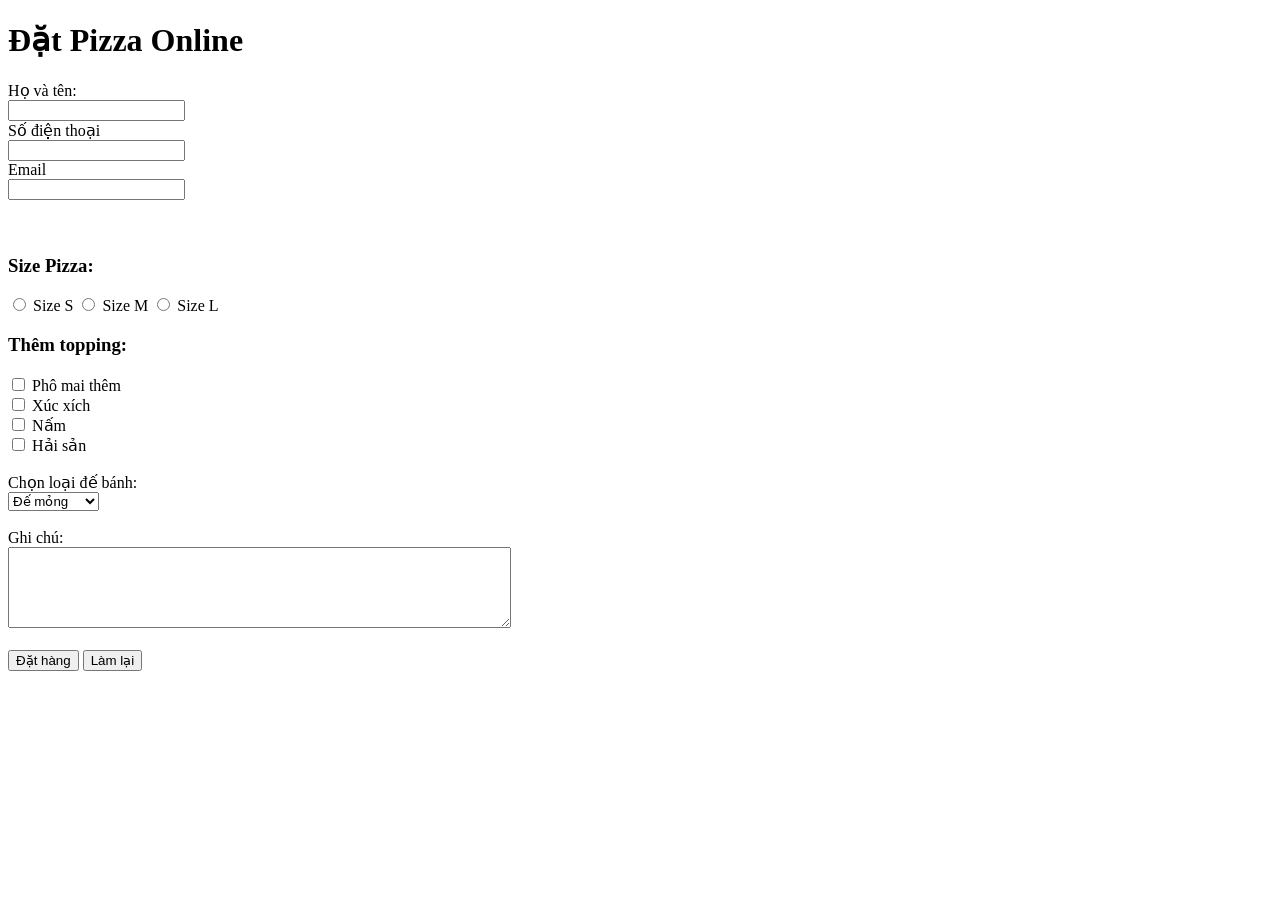
<file: Thuc-hanh-form-co-ban/bai-2.html>
<!DOCTYPE html>
<html lang="vi">
<head>
    <meta charset="UTF-8">
    <meta name="viewport" content="width=device-width, initial-scale=1.0">
    <title>Đặt Pizza Online</title>
</head>
<body>
    <h1>Đặt Pizza Online</h1>
    
    <form >
        <div>
            <label for="name">Họ và tên:</label> <br>
            <input type="text" id="name" name="name"><br>

            <label for="phone">Số điện thoại</label> <br>
            <input type="number" id="phone" name="phone"> <br>

            <label for="email">Email</label> <br>
            <input type="email" id="email" name="email">
        </div>
<br><br>
        <div>
            <h3>Size Pizza:</h3>
            <input type="radio" id="sizeS" name="size">
            <label for="sizeS">Size S</label> 

            <input type="radio" name="size" id="sizeM ">
            <label for="sizeM">Size M</label>

            <input type="radio" name="size" id="sizeL">
            <label for="sizeL">Size L</label>

        </div>


        <div>
            <h3>Thêm topping:</h3>
            <input type="checkbox" name="topping" id="pho_mai">
            <label for="pho_mai">Phô mai thêm</label> <br>

            <input type="checkbox" name="topping" id="xucxich">
            <label for="xucxich">Xúc xích</label> <br>

            <input type="checkbox" name="topping" id="nam">
            <label for="nam">Nấm</label> <br>

            <input type="checkbox" name="topping" id="hai_san">
            <label for="hai_san">Hải sản</label>
            <br><br>

            <label for="chon_de">Chọn loại đế bánh:</label><br>
            <select name="chon_de" id="de">
                    <option>Đế mỏng</option>
                    <option>Đế dày</option>
                    <option>Đế phô mai</option>
            </select>
            <br> <br>
              <label for="note">Ghi chú:</label><br>
            <textarea name="note" id="note" rows="5" cols="60"></textarea>
        </div>
      <br>
        <div>
          <button id="oder" type="submit">Đặt hàng</button>
          <button id="reset" type="reset">Làm lại</button>
        </div>
    </form>
</body>
</html>
</file>
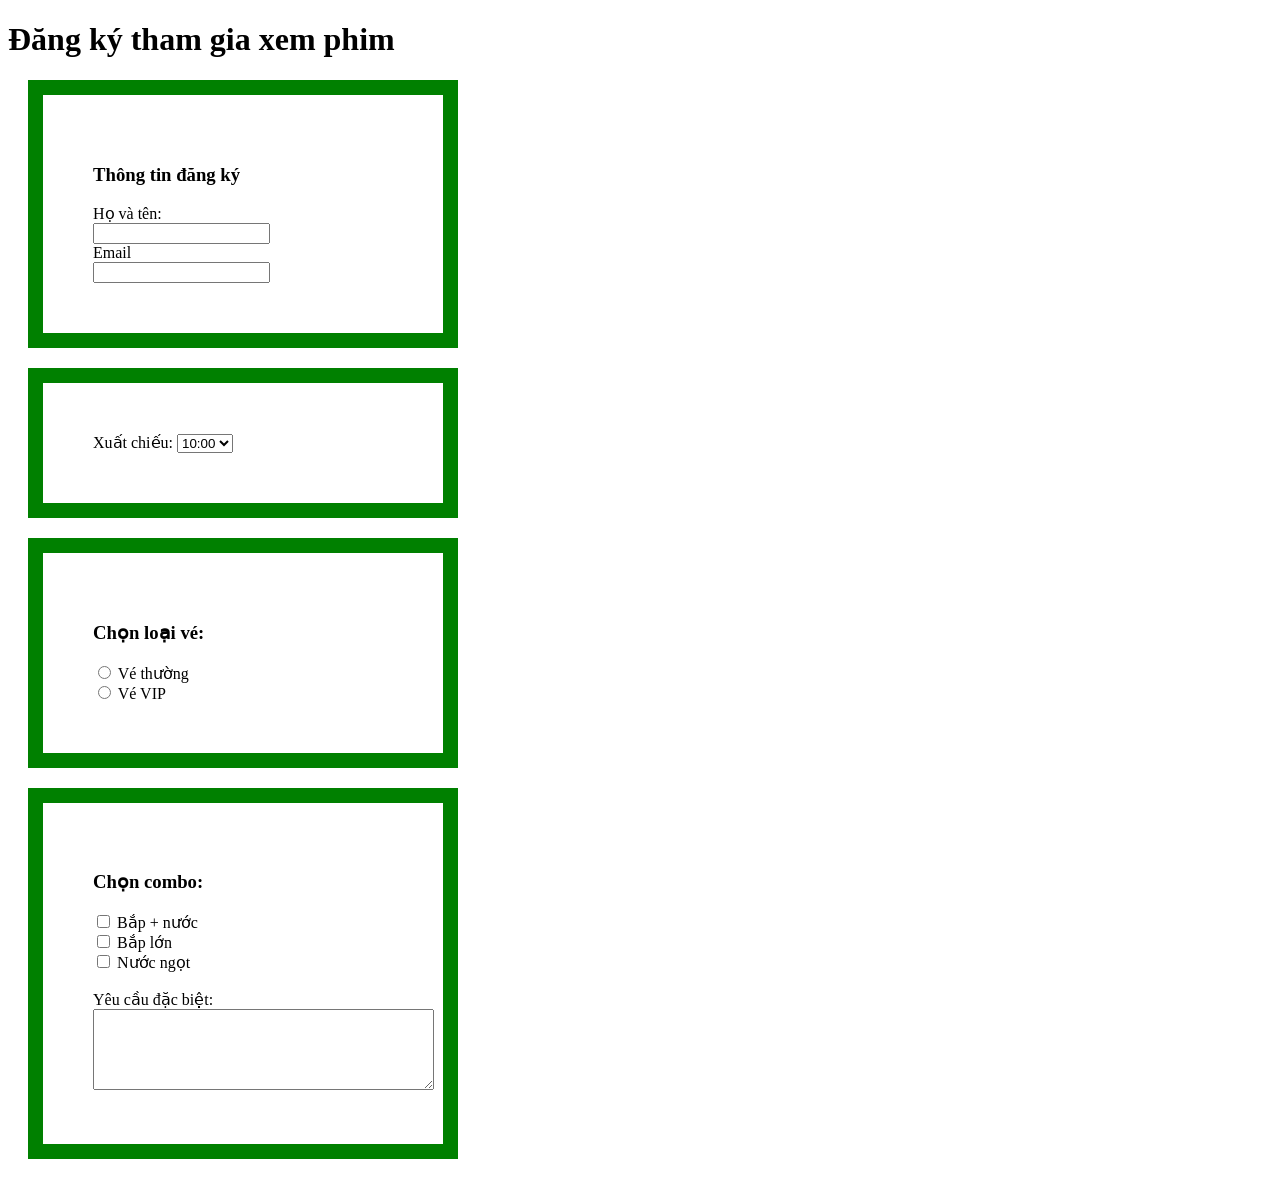
<file: Thuc-hanh-form-co-ban/bai-3.html>
<!DOCTYPE html>
<html lang="vi">
<head>
    <meta charset="UTF-8">
    <meta name="viewport" content="width=device-width, initial-scale=1.0">
    <title>Đăng ký tham gia xem phim</title>
    <style>
        div {
            margin: 20px;
            border: 15px solid green;
            padding: 50px;
            width: 300px;
            height: auto;
        }
    </style>
</head>
<body>
    <h1>Đăng ký tham gia xem phim</h1>

    <form >

        <div>
            <h3>Thông tin đăng ký</h3>

            <label for="name">Họ và tên:</label><br>
            <input type="text" id="name" name="name"><br>

            <label for="email">Email</label> <br>
            <input type="email" id="email" name="email">
        </div>

        <div>
            <label for="time">Xuất chiếu:</label>
            <select name="time" id="time">
                <option>10:00</option>
                <option>14:00</option>
                <option>17:00</option>
                <option>19:00</option>
            </select>

        </div>
        
        <div>
            
            <h3>Chọn loại vé:</h3>
            <input type="radio" id="thuong" name="ticket">
            <label for="thuong">Vé thường </label>
            <br>

            <input type="radio" name="ticket" id="VIP">
            <label for="VIP">Vé VIP</label>
        </div>

        <div>
            <h3>Chọn combo:</h3>
            
            <input type="checkbox" name="combo" id="combo">
            <label for="combo">Bắp + nước</label><br>

            <input type="checkbox" name="combo" id="combo">
            <label for="combo">Bắp lớn</label> <br>

            <input type="checkbox" name="combo" id="combo">
            <label for="combo">Nước ngọt</label><br><br>

            <label for="note">Yêu cầu đặc biệt:</label><br>
            <textarea name="note" id="note" rows="5" cols="40"></textarea>
        </div>
    </form>
</body>
</html>
</file>
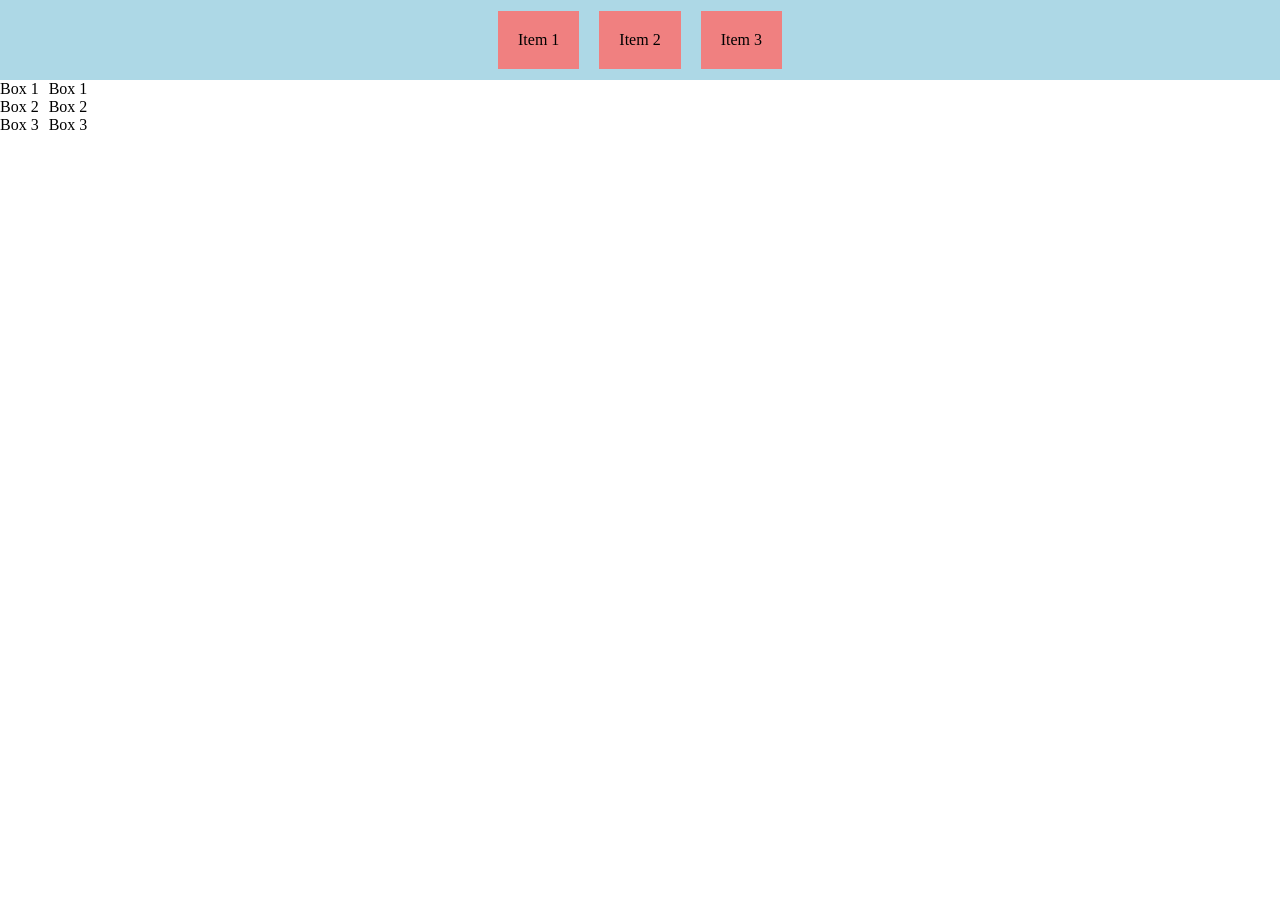
<file: Thuc-hanh-CSS/test/test.html>
<!DOCTYPE html>
<html lang="en">
<head>
    <meta charset="UTF-8">
    <meta name="viewport" content="width=device-width, initial-scale=1.0">
    <link rel="stylesheet" href="">
    <title>Document</title>
    <style>
        body{
            margin: 0;
        }
        .container {
            display: flex;
            flex-direction: row;
            align-items: center;
            justify-content: center;
            height: 80px;
            background-color: lightblue;
        }

        .container div {
            display: flex;
            margin: 10px;
            padding: 20px;
            background-color: lightcoral;
        }
        main{
            display: flex;
            height: 0px;
            width: 1000px;
            gap: 10px;
        }
        
    </style>
</head>
<body>
    <header class="container">
        
        <div>Item 1</div>
        <div>Item 2</div>
        <div>Item 3</div>
        
    </header>
<main>
    <div class="box1">
    <div>Box 1</div>
    <div>Box 2</div>
    <div>Box 3</div>
    </div>  
    <div class="box2">
        <div>Box 1</div>
    <div>Box 2</div>
    <div>Box 3</div>
    </div>
</main> 
</body>
</html>
</file>
<file: Thuc-hanh-CSS/bai-1/style.css>
/* =========================
   1. RESET CƠ BẢN
========================= */

* {
  margin: 0;
  padding: 0;
  box-sizing: border-box;
}

/* =========================
   2. GLOBAL
========================= */

body {
  font-family: Arial, sans-serif;
  line-height: 1.6;
}

section {
  padding: 40px 20px;
}

/* =========================
   3. HERO (Flex căn giữa)
========================= */

.hero {
  height: 100vh;
  display: flex;
  justify-content: center;
  align-items: center;
  background-color: #f2f2f2;
}

.hero h1 {
  font-size: 32px;
}

/* =========================
   4. ABOUT (Flex layout)
========================= */

.about__cards {
  display: flex;
  gap: 20px;
  margin-top: 20px;
}

.card {
  flex: 1;
  padding: 20px;
  border: 1px solid #ccc;
  text-align: center;
}

/* =========================
   5. PROJECTS (Grid layout)
========================= */

.projects__grid {
  display: grid;
  grid-template-columns: repeat(3, 1fr);
  gap: 20px;
  margin-top: 20px;
}

.project {
  padding: 20px;
  border: 1px solid #ccc;
  text-align: center;
}

/* =========================
   6. POSITION CƠ BẢN
========================= */

.badge-container {
  position: relative;
  display: inline-block;
}

.badge {
  position: absolute;
  top: -8px;
  right: -8px;
  background: red;
  color: white;
  padding: 5px 8px;
  font-size: 12px;
  border-radius: 50%;
}

/* =========================
   7. RESPONSIVE
========================= */

@media (max-width: 768px) {

  .about__cards {
    flex-direction: column;
  }

  .projects__grid {
    grid-template-columns: 1fr;
  }

}
</file>
<file: Thuc-hanh-CSS/bai-2/style.css>
/* 1.RESET */
*{
    margin: 0;
    padding: 0;
    box-sizing: border-box;
}

body{
    font-family: Arial, Helvetica, sans-serif;
    line-height: 1.6;  
    /* Dãn dòng */
}

/* 2.GRIP LAYOUT CHÍNH */

.layout {
    display: grid;
    /* Kính hoạt grip */
    
    grid-template-columns: 250px 1fr;
    /* 2 cột: 
    - 250 px cho sidebar
    - 1fr cho main */
    
    grid-template-rows: auto 1fr auto;
    /* 3 hàng: 
    - auto: header
    - 1fr: nội dung chính
    - auto: footer */

    grid-template-areas: 
    "header header"
    "sidebar main"
    "footer footer";

    min-height: 100vh;
    /* Đảm bảo layout chiếm full màn hình */
}

.header{
    grid-area: header;
    background: #eee;
    color: red;
    padding: 20px;
}

.sidebar{
    grid-area: sidebar;
    background: #ddd;
    padding: 20px;
}

.main{
    grid-area: main;
    padding: 20px;

}
.footer{
    grid-area: footer;
    background: #eee;
    padding: 20px;
    text-align: center;
    
}

/* 3.BLOG GRIP (grid lồng grid */

.blog-grid{
    grid-template-columns: repeat(auto-fit, minmax(200px, 1fr));
    /* Tự tạo một số cột phù hợp
    mỗi cột tối thiểu 200px
    Tối đa chia đều  */
    gap: 20px;
}

/* 4.CARD */

.card{
    display: flex;
    flex-direction: column;
    /* Sắp xếp nội dung theo cột */

    border: 1px solid #ccc;
    padding: 15px;
}

.card img{
    width: 250px;
    height: 200px;
    display: block;
}

/* Phần chứa ảnh cần relative để badge absolute bám vào */

.image-wrapper{
    position:relative;
}

/* Badge */

.badge{
    position: absolute;
    /* Thoát khỏi flow */
    top: 10px;
    right: 10px;
    background: red;
    color: white;
    padding: 5px 8px;
    font-size: 12px;
}

/* Đẩy button xuống cuối card */

.card p{
    flex-grow: 1;
    /* Phần mô tả sẽ giản ra và đẩy button xuống dưới */
}

.card button{
    margin-top: 10px;
    padding: 8px;
}

/* 5.FLOATING BUTTON */

.floating-btn{
    position: fixed;
    /* Luôn cố định theo viewport */

    bottom: 20px;
    /* Đẩy thực thể xuống dưới chân viewprot */
    
    right: 20px;
    /* Đẩy thực thể sang phải viewport */

    width: 50px; 
    /* Định dạng chiều rộng cho thực thể */
    height: 50px;
    /* Định dạng chiều cao cho thực thể */

    border-radius: 50%; 
    /* Bo góc cho thực thể (border) */
    border: none;
    /* Border ở đây là vẽ viền, thuốc tính `none` là để ẩn border */
    
    background: black;
    color: white;
    font-size: 20px;
    /* Background: định dạng nền cho thực thể
        Color: đổi màu cho nội dung bên trong
        font-size: định dạng size cho nội dung bên trong đó */

}


/* 6.RESPONSIVE */

@media (max-width: 768px){
    .layout{
        grid-template-columns: 1fr;
        /* chỉ còn 1 cột  */

        grid-template-areas: 
        "header"
        "sidebar"
        "main"
        "footer";
    }
}
</file>
<file: Thuc-hanh-CSS/bai-3/style.css>
/* Reset */
*{
    margin: 0;
    padding: 0;
    box-sizing: border-box;
}

body{
    font-family: 'Times New Roman', Times, serif;
    line-height: 1.6;

}

/* Grid Layout chính */
.layout{
    /* Kích hoạt gọi grid */
    display: grid;
    grid-template-columns: 1fr;
    grid-template-rows: auto auto auto auto auto;
    grid-template-areas: 
    "header header"
    "hero hero"
    "courses courses"
    "stats stats"
    "footer footer"
    ;
    min-height: 100vh;
}

/* HEADER */
.header{
    grid-area: header;
    position: sticky;
    top: 0;
    width: 100%;
    gap: 20px;
    z-index: 1000;
}

.navbar{
    display: flex;
    justify-content: space-between;
    align-items: center;
    background: wheat;
}

.logo {
    font-size: 40px;
    color: rgb(6, 131, 6);
    background: #eff7de;
    border: none;
    border-radius: 100%;
    margin: 10px;
    padding: 10px;
    gap: 20px;
}

.menu ul{
    display: flex;
    padding: 10px;
    margin: 10px;
    font-size: 20px;
    list-style: none;
    gap: 20px
}

.menu ul a{
    text-decoration: none;
    color: rgb(6, 131, 6);
}

.search-register{
    display: flex;
    padding:10px;
    margin: 10px;
    align-items: center;
}

.material-symbols-outlined {
  padding: 10px;
  margin: 1px;
    font-variation-settings:
  'FILL' 0,
  'wght' 400,
  'GRAD' 0,
  'opsz' 24
}

.register-btn{
    width: 90px;

    margin: 10px;
    padding: 10px;
    border: 2px;
    
    background: green;
    color: white;
    gap: 20px;
}

/* HERO */
.hero{
    grid-area: hero;
    display: grid;
    grid-template-columns: 1fr 1fr;
    align-items: center;
    background: #d2fffd;
    max-width: 100%;
    height: 450px;
    padding: 20px;
    margin: 2px;
    gap: 20px;
}
.hero-content{
    display: flex;
    flex-direction: column;
    margin: 20px;
    padding: 20px;
    gap: 20px;
}

.hero-title{
    font-size: 55px;
    color: rgb(9, 175, 17);
    gap: 20px;
}

.hero-tagline{
    font-size: 18px;
    font-weight: bold;
}

.hero-button{
    margin: 10px;
    padding: 10px;
    gap: 10px;
}

.hero-button button{
    margin: 10px;
    padding: 8px;
    width: 120px;
    height: 35px;
    border: none;
    background: green;
    color: aliceblue;
    font-weight: bold;

}
.hero-image img{
    width: 900px;
    height: 400px;
    
}


/* Courses */
.courses{
    grid-area: courses;
    background: #eff7de;
    width: 100%;
    margin: 2px;
    padding: 10px;
}

.courses-content{
    display: inline;
    font-size: 25px;
    align-items: center;
    margin: 20px;
    padding: 20px;
    gap: 20px;
}

.courses-content p{
    font-size: 18px;
}

.courses-card{
    display: grid;
    grid-template-columns: repeat(3, 1fr);
    margin: 10px;
    padding: 10px;
    gap: 30px;
}
.card{
    position: relative;
    top: 10px;
    left: 0px;
    display: flex;
    background: rgb(211, 243, 152);
    flex-direction: column;
    border: none;
    border-radius: 20px 20px;
    padding: 10px;
    height: 100%;
    gap: 20px;
}


.view-detail-btn{
    width: 90px;
    height: 30px;
    border: none;
    background: green;
    color: white;
    border-radius: 10px 10px;
    margin-top: auto;    
}

.badge{
    position: absolute;
    top: 10px;
    right: 10px;
    background: red;
    color: white;
    padding: 5px 8px;
    border: none;
    border-radius: 100%;
    font-size: 15px;
}

/* STATS */
.stats{
    grid-area: stats;
    display: flex;
    gap: 20px;
    justify-content: space-between;
    background: rgb(240, 226, 201);
    padding: 20px;
}

.courses-box{
    text-align: center;
    display: flex;
    flex-direction: column;
    justify-content: center;
    align-items: center;
    width: 250px;
    height: 250px;
    border: none;
    border-radius: 100%;
    background: rgb(255, 255, 255);
    box-sizing:content-box;
    padding: 10px;
    margin: 10px;
}

.courses-box h2{
    font-size: 60px;
    color: rgb(255, 0, 0);
    font-weight: bold;
}
.courses-box p{
    font-size: 20px;
    font-weight: bold;
}

/* FOOTER */

.footer{
    grid-area: footer;
    display: grid;
    grid-template-columns: repeat(3, 1fr);
    padding: 5px;
    margin: 5px;
}
.about{
    display: flex;
    flex-direction: column;
    padding: 10px;
    gap: 10px;
}

.about h4{
    font-size: 25px;
}

.contact{
    display: flex;
    flex-direction: column;
    padding: 10px;
    gap: 10px;
}

.contact h4{
    font-size: 25px;
}

.policy{
    display: flex;
    flex-direction: column;
    padding: 10px;
    gap: 10px;
}
.policy h4{
    font-size: 25px;
}
.policy ul{
    list-style: none;
    
}
.floating-btn{
    position: fixed;
    bottom: 20px;
    right: 20px;
    width: 50px;
    height: 50px;
    border: none;
    border-radius: 50%;
    background-color: rgb(56, 197, 202);
}
.floating-btn img{
    width: 30px;
    height: 30px;
    gap: 20px;
}
</file>
